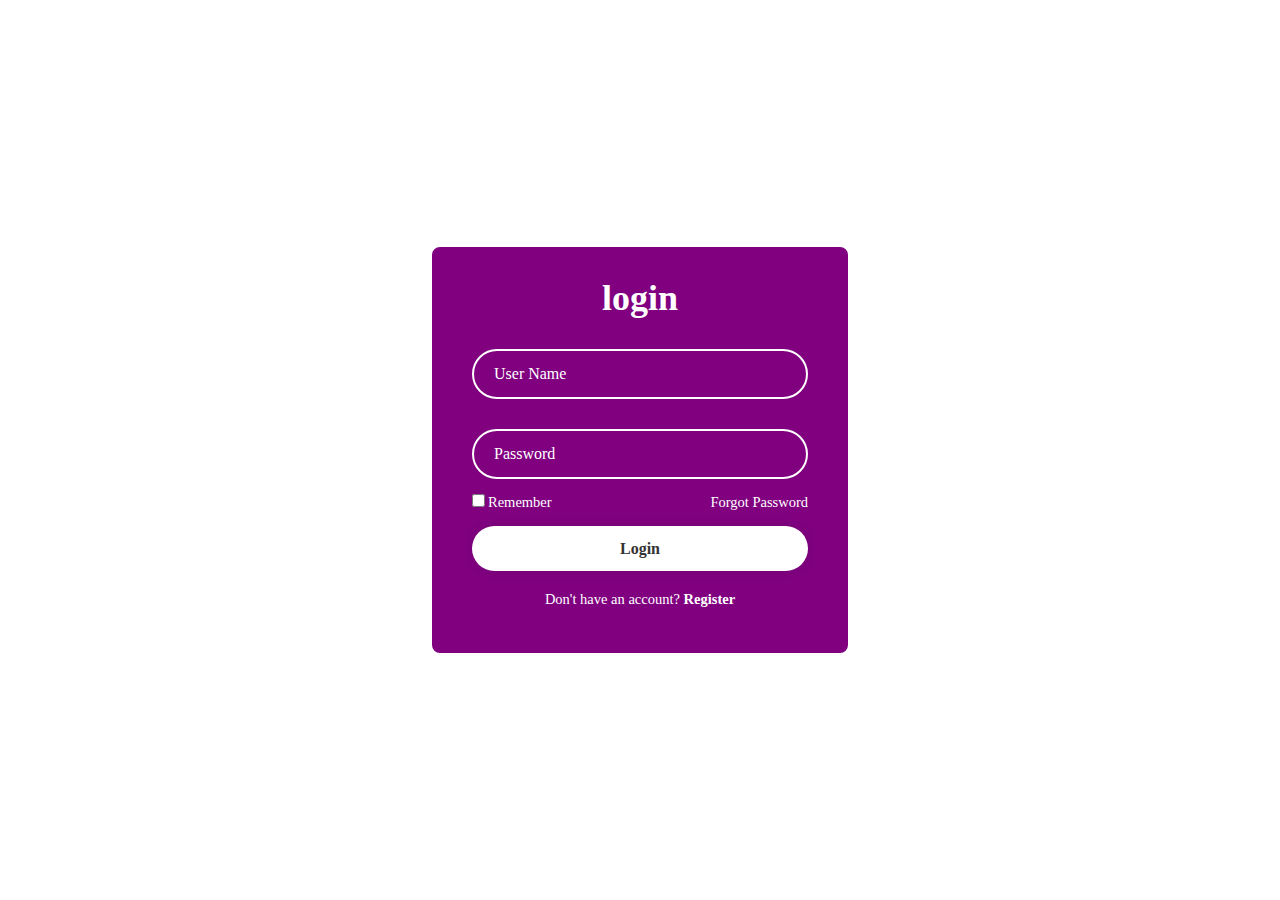
<file: index.html>
<!DOCTYPE html>
<html lang="en">
<head>
    <meta charset="UTF-8">
    <meta name="viewport" content="width=device-width, initial-scale=1.0">
    <title>Login</title>
    <link rel="stylesheet" href="style/style.css">
</head>
<body>
    <div class="wrapper">
        <h1>login</h1>
        <form onsubmit="login()">
            <div class="input-box">
                <input type="text" id="username" placeholder="User Name" required>
            </div>
            <div class="input-box">
                <input type="password" id="password" placeholder="Password" required>
            </div>
            <div class="remember-forgot">
                <label for=""><input type="checkbox">Remember</label>
                <a href="#" id="quenmk">Forgot Password</a>
            </div>
            <button class="btn" id="btn">Login</button>
            <div class="register-link">
                <p>Don't have an account? <a href="SignUp.html">Register</a></p>
            </div>
        </form>
    </div>
    <script src="js/index.js"></script>
</body>
</html>
</file>
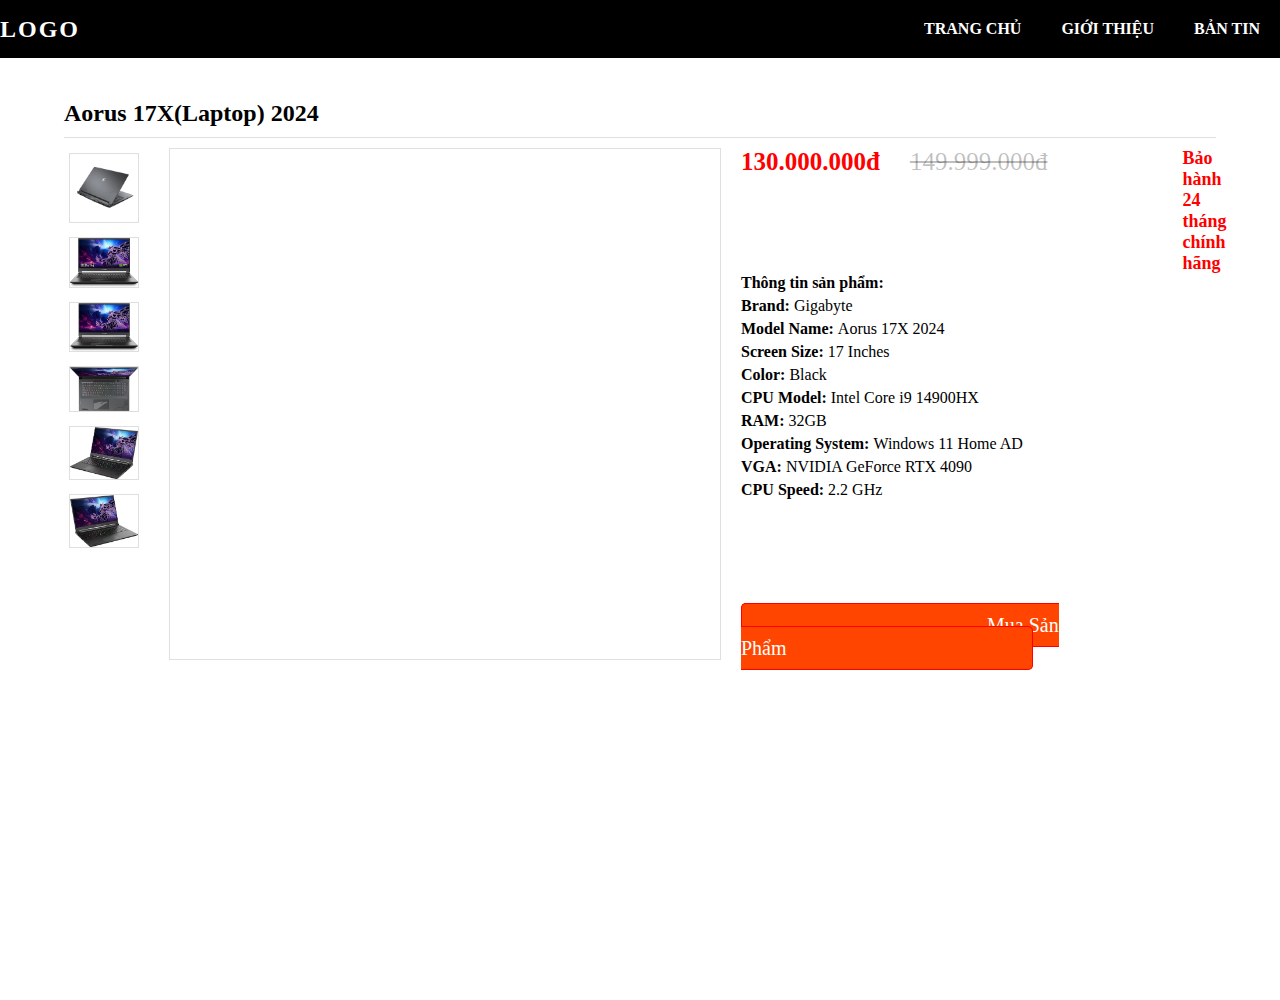
<file: MuaAorus1.html>
<!DOCTYPE html>
<html lang="en">
<head>
    <meta charset="UTF-8">
    <meta name="viewport" content="width=device-width, initial-scale=1.0">
    <link rel="stylesheet" href="style/MuaHang.css">
    <title>Laptop Gaming Cao Cấp</title>
</head>
<body>
    <header>
        <div class="inner-header container">
            <a href="#" id="logo">Logo</a>
            <nav>
                <ul id="main-menu">
                    <li><a href="">Trang chủ</a></li>
                    <li><a href="">Giới thiệu</a></li>
                    <li><a href="">Bản Tin</a></li>
                </ul>
            </nav>
        </div>
    </header>
    <div style="margin-left: 5%; margin-right: 5%;">
        <div class="menuDau"><h2>Aorus 17X(Laptop) 2024</h2></div>
        <div style="display: flex;">
            <div > 
                <img class="preview" src="images/Aorus1.jpg" onmouseover="upDate(this)" onmouseout="unDo()">
                <br>
                <img class="preview" src="images/Aorus1x1.jpg" onmouseover="upDate(this)" onmouseout="unDo()">
                <br>
                <img class="preview" src="images/Aorus1x2.jpg" onmouseover="upDate(this)" onmouseout="unDo()">
                <br>
                <img class="preview" src="images/Aorus1x3.jpg" onmouseover="upDate(this)" onmouseout="unDo()">
                <br>
                <img class="preview" src="images/Aorus1x4.jpg" onmouseover="upDate(this)" onmouseout="unDo()">
                <br>
                <img class="preview" src="images/Aorus1x5.jpg" onmouseover="upDate(this)" onmouseout="unDo()">
            </div>
            <div id="image"></div>
            <div style="margin-left: 20px;">
                <div style="display: flex;">
                    <div style="font-size: 25px; margin-right: 135px;"><strong style="margin-right: 30px; color: red;">130.000.000đ</strong><strike style="color: #00000040;">149.999.000đ</strike></div>
                    <div style="font-size: 18px; color: red;"><strong>Bảo hành 24 tháng chính hãng</strong></div>
                </div>
                <div>
                    <div class="tts1"><strong>Thông tin sản phẩm: </strong></div>
                    <div class="tts1"><strong>Brand: </strong>Gigabyte</div>
                    <div class="tts1"><strong>Model Name: </strong>Aorus 17X 2024</div>
                    <div class="tts1"><strong>Screen Size: </strong>17 Inches</div>
                    <div class="tts1"><strong>Color: </strong>Black</div>
                    <div class="tts1"><strong>CPU Model: </strong>Intel Core i9 14900HX</div>
                    <div class="tts1"><strong>RAM: </strong>32GB</div>
                    <div class="tts1"><strong>Operating System: </strong>Windows 11 Home AD</div>
                    <div class="tts1"><strong>VGA: </strong>NVIDIA GeForce RTX 4090</div>
                    <div class="tts1"><strong>CPU Speed: </strong>2.2 GHz</div>
                    <div style="margin-top: 115px;"><a href="MuaSanPham.html" class="ThemGioHang" >Mua Sản Phẩm</a></div>
                </div>
            </div>
        </div>
       
    </div>

    <script>
        function upDate(previewPic){
            var src=previewPic.src;
            var alt=previewPic.alt
            document.getElementById('image').style.backgroundImage="url("+src+")";
            document.getElementById('image').innerHTML=alt;
        }
        function unDo(){
            document.getElementById('image').style.backgroundImage="url("+src+")";
            document.getElementById('image').innerHTML="";

        }
    </script>
<script src="jquery/jquery-3.7.1.min.js"></script>
<script>
    $(document).ready(function(){
        $(window).scroll(function(){
            if ($(this).scrollTop()){
                $('header').addClass('sticky');
            }else{
                $('header').removeClass('sticky');  
            };
        });
    });
</script>
</body>
</html>
</file>
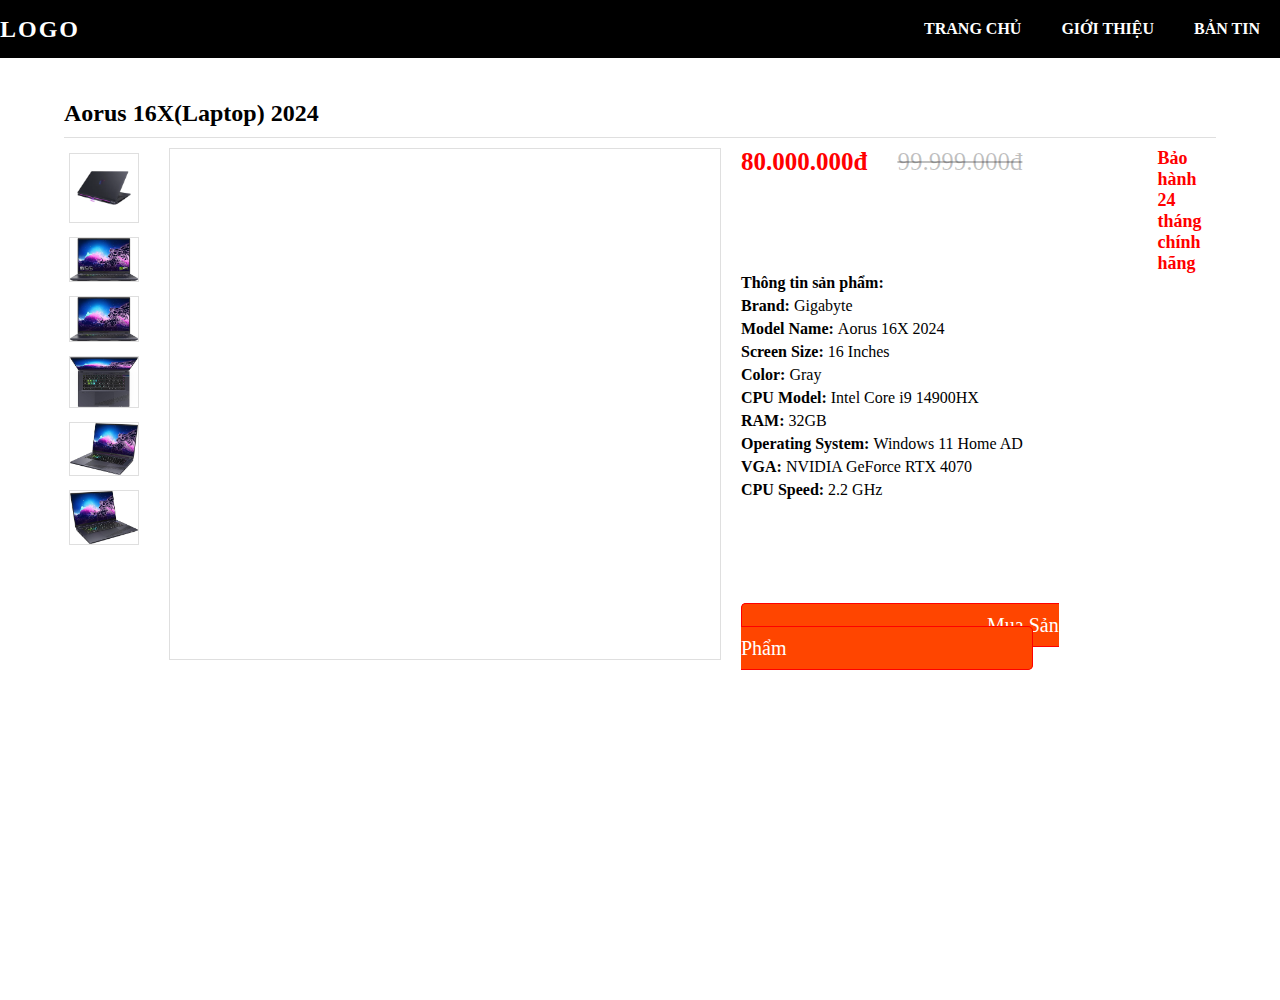
<file: MuaAorus2.html>
<!DOCTYPE html>
<html lang="en">
<head>
    <meta charset="UTF-8">
    <meta name="viewport" content="width=device-width, initial-scale=1.0">
    <link rel="stylesheet" href="style/MuaHang.css">
    <title>Laptop Gaming Cao Cấp</title>
</head>
<body>
    <header>
        <div class="inner-header container">
            <a href="#" id="logo">Logo</a>
            <nav>
                <ul id="main-menu">
                    <li><a href="">Trang chủ</a></li>
                    <li><a href="">Giới thiệu</a></li>
                    <li><a href="">Bản Tin</a></li>
                </ul>
            </nav>
        </div>
    </header>
    <div style="margin-left: 5%; margin-right: 5%;">
        <div class="menuDau"><h2>Aorus 16X(Laptop) 2024</h2></div>
        <div style="display: flex;">
            <div > 
                <img class="preview" src="images/Aorus2.jpg" onmouseover="upDate(this)" onmouseout="unDo()">
                <br>
                <img class="preview" src="images/Aorus2x1.jpg" onmouseover="upDate(this)" onmouseout="unDo()">
                <br>
                <img class="preview" src="images/Aorus2x2.jpg" onmouseover="upDate(this)" onmouseout="unDo()">
                <br>
                <img class="preview" src="images/Aorus2x3.jpg" onmouseover="upDate(this)" onmouseout="unDo()">
                <br>
                <img class="preview" src="images/Aorus2x4.jpg" onmouseover="upDate(this)" onmouseout="unDo()">
                <br>
                <img class="preview" src="images/Aorus2x5.jpg" onmouseover="upDate(this)" onmouseout="unDo()">
            </div>
            <div id="image"></div>
            <div style="margin-left: 20px;">
                <div style="display: flex;">
                    <div style="font-size: 25px; margin-right: 135px;"><strong style="margin-right: 30px; color: red;">80.000.000đ</strong><strike style="color: #00000040;">99.999.000đ</strike></div>
                    <div style="font-size: 18px; color: red;"><strong>Bảo hành 24 tháng chính hãng</strong></div>
                </div>
                <div>
                    <div class="tts1"><strong>Thông tin sản phẩm: </strong></div>
                    <div class="tts1"><strong>Brand: </strong>Gigabyte</div>
                    <div class="tts1"><strong>Model Name: </strong>Aorus 16X 2024</div>
                    <div class="tts1"><strong>Screen Size: </strong>16 Inches</div>
                    <div class="tts1"><strong>Color: </strong>Gray</div>
                    <div class="tts1"><strong>CPU Model: </strong>Intel Core i9 14900HX</div>
                    <div class="tts1"><strong>RAM: </strong>32GB</div>
                    <div class="tts1"><strong>Operating System: </strong>Windows 11 Home AD</div>
                    <div class="tts1"><strong>VGA: </strong>NVIDIA GeForce RTX 4070</div>
                    <div class="tts1"><strong>CPU Speed: </strong>2.2 GHz</div>
                    <div style="margin-top: 115px;"><a href="MuaSanPham.html" class="ThemGioHang" >Mua Sản Phẩm</a></div>
                </div>
            </div>
        </div>
       
    </div>

    <script>
        function upDate(previewPic){
            var src=previewPic.src;
            var alt=previewPic.alt
            document.getElementById('image').style.backgroundImage="url("+src+")";
            document.getElementById('image').innerHTML=alt;
        }
        function unDo(){
            document.getElementById('image').style.backgroundImage="url("+src+")";
            document.getElementById('image').innerHTML="";

        }
    </script>
<script src="jquery/jquery-3.7.1.min.js"></script>
<script>
    $(document).ready(function(){
        $(window).scroll(function(){
            if ($(this).scrollTop()){
                $('header').addClass('sticky');
            }else{
                $('header').removeClass('sticky');  
            };
        });
    });
</script>
</body>
</html>
</file>
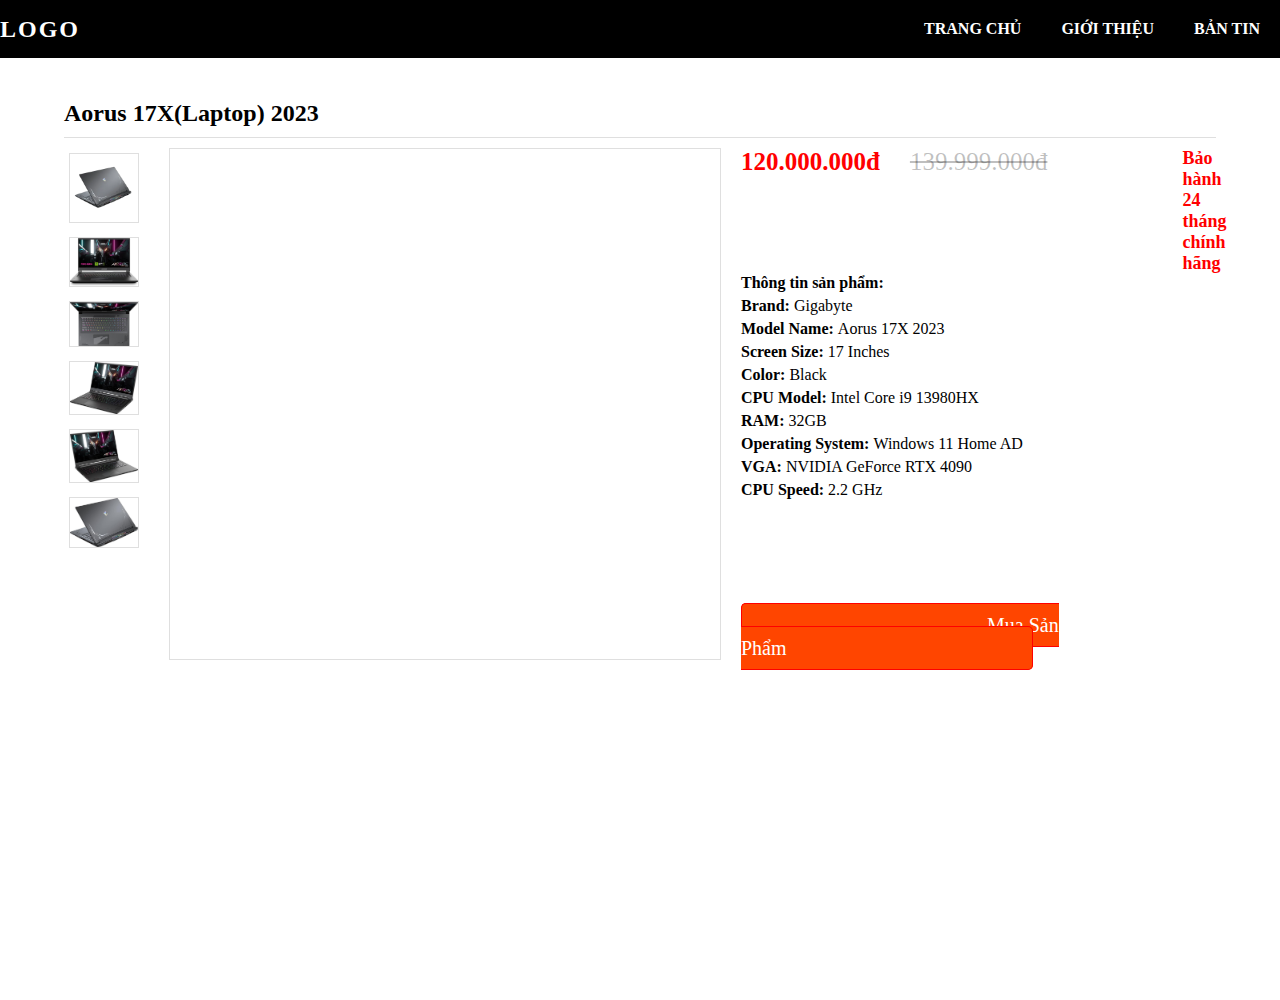
<file: MuaAorus3.html>
<!DOCTYPE html>
<html lang="en">
<head>
    <meta charset="UTF-8">
    <meta name="viewport" content="width=device-width, initial-scale=1.0">
    <link rel="stylesheet" href="style/MuaHang.css">
    <title>Laptop Gaming Cao Cấp</title>
</head>
<body>
    <header>
        <div class="inner-header container">
            <a href="#" id="logo">Logo</a>
            <nav>
                <ul id="main-menu">
                    <li><a href="">Trang chủ</a></li>
                    <li><a href="">Giới thiệu</a></li>
                    <li><a href="">Bản Tin</a></li>
                </ul>
            </nav>
        </div>
    </header>
    <div style="margin-left: 5%; margin-right: 5%;">
        <div class="menuDau"><h2>Aorus 17X(Laptop) 2023</h2></div>
        <div style="display: flex;">
            <div > 
                <img class="preview" src="images/Aorus3.jpg" onmouseover="upDate(this)" onmouseout="unDo()">
                <br>
                <img class="preview" src="images/Aorus3x1.jpg" onmouseover="upDate(this)" onmouseout="unDo()">
                <br>
                <img class="preview" src="images/Aorus3x2.jpg" onmouseover="upDate(this)" onmouseout="unDo()">
                <br>
                <img class="preview" src="images/Aorus3x3.jpg" onmouseover="upDate(this)" onmouseout="unDo()">
                <br>
                <img class="preview" src="images/Aorus3x4.jpg" onmouseover="upDate(this)" onmouseout="unDo()">
                <br>
                <img class="preview" src="images/Aorus3x5.jpg" onmouseover="upDate(this)" onmouseout="unDo()">
            </div>
            <div id="image"></div>
            <div style="margin-left: 20px;">
                <div style="display: flex;">
                    <div style="font-size: 25px; margin-right: 135px;"><strong style="margin-right: 30px; color: red;">120.000.000đ</strong><strike style="color: #00000040;">139.999.000đ</strike></div>
                    <div style="font-size: 18px; color: red;"><strong>Bảo hành 24 tháng chính hãng</strong></div>
                </div>
                <div>
                    <div class="tts1"><strong>Thông tin sản phẩm: </strong></div>
                    <div class="tts1"><strong>Brand: </strong>Gigabyte</div>
                    <div class="tts1"><strong>Model Name: </strong>Aorus 17X 2023</div>
                    <div class="tts1"><strong>Screen Size: </strong>17 Inches</div>
                    <div class="tts1"><strong>Color: </strong>Black</div>
                    <div class="tts1"><strong>CPU Model: </strong>Intel Core i9 13980HX</div>
                    <div class="tts1"><strong>RAM: </strong>32GB</div>
                    <div class="tts1"><strong>Operating System: </strong>Windows 11 Home AD</div>
                    <div class="tts1"><strong>VGA: </strong>NVIDIA GeForce RTX 4090</div>
                    <div class="tts1"><strong>CPU Speed: </strong>2.2 GHz</div>
                    <div style="margin-top: 115px;"><a href="MuaSanPham.html" class="ThemGioHang" >Mua Sản Phẩm</a></div>
                </div>
            </div>
        </div>
       
    </div>

    <script>
        function upDate(previewPic){
            var src=previewPic.src;
            var alt=previewPic.alt
            document.getElementById('image').style.backgroundImage="url("+src+")";
            document.getElementById('image').innerHTML=alt;
        }
        function unDo(){
            document.getElementById('image').style.backgroundImage="url("+src+")";
            document.getElementById('image').innerHTML="";

        }
    </script>
<script src="jquery/jquery-3.7.1.min.js"></script>
<script>
    $(document).ready(function(){
        $(window).scroll(function(){
            if ($(this).scrollTop()){
                $('header').addClass('sticky');
            }else{
                $('header').removeClass('sticky');  
            };
        });
    });
</script>
</body>
</html>
</file>
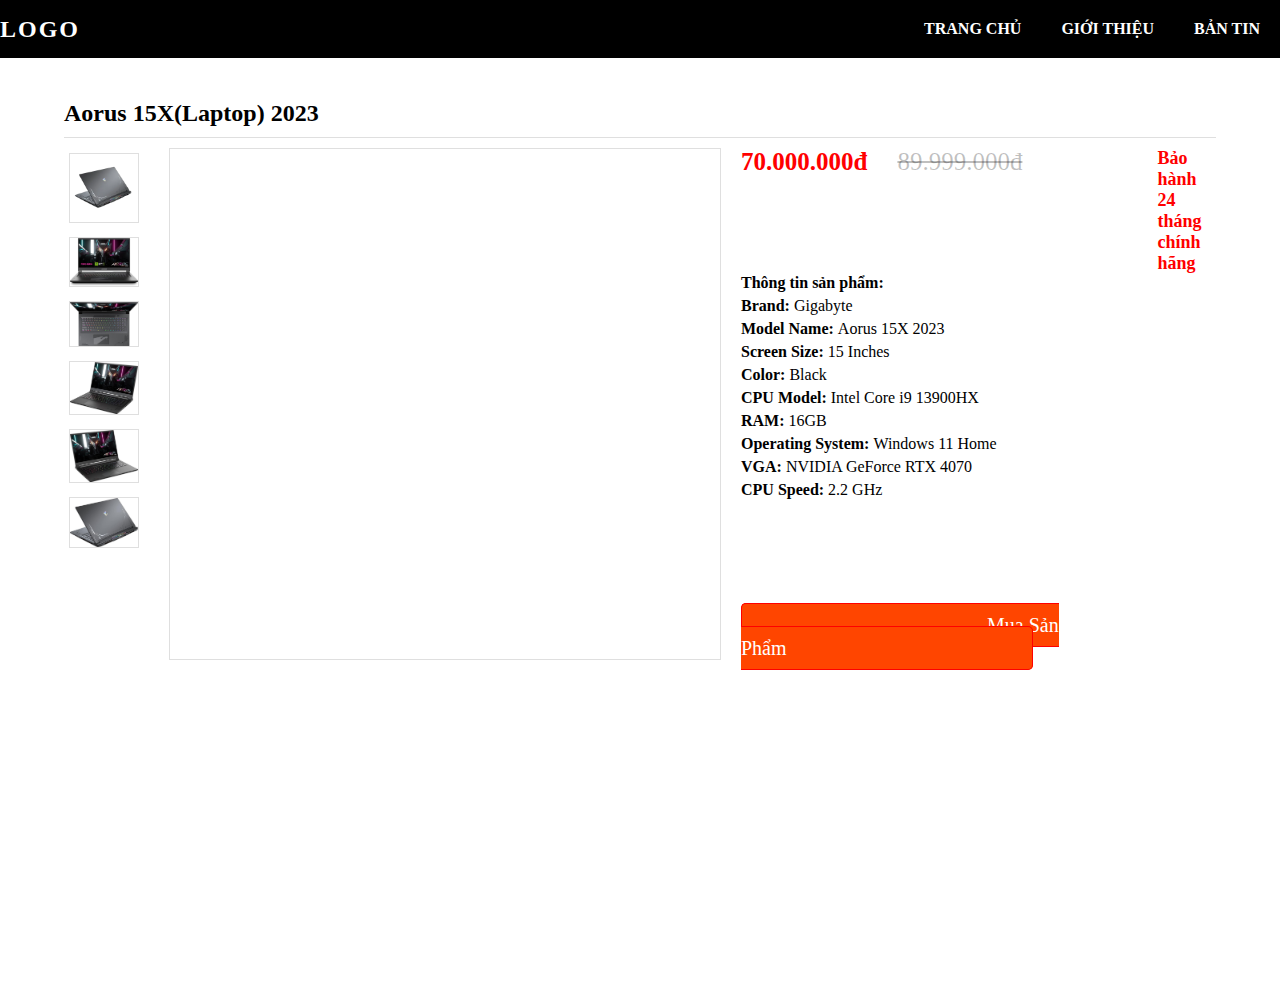
<file: MuaAorus4.html>
<!DOCTYPE html>
<html lang="en">
<head>
    <meta charset="UTF-8">
    <meta name="viewport" content="width=device-width, initial-scale=1.0">
    <link rel="stylesheet" href="style/MuaHang.css">
    <title>Laptop Gaming Cao Cấp</title>
</head>
<body>
    <header>
        <div class="inner-header container">
            <a href="#" id="logo">Logo</a>
            <nav>
                <ul id="main-menu">
                    <li><a href="">Trang chủ</a></li>
                    <li><a href="">Giới thiệu</a></li>
                    <li><a href="">Bản Tin</a></li>
                </ul>
            </nav>
        </div>
    </header>
    <div style="margin-left: 5%; margin-right: 5%;">
        <div class="menuDau"><h2>Aorus 15X(Laptop) 2023</h2></div>
        <div style="display: flex;">
            <div > 
                <img class="preview" src="images/Aorus3.jpg" onmouseover="upDate(this)" onmouseout="unDo()">
                <br>
                <img class="preview" src="images/Aorus3x1.jpg" onmouseover="upDate(this)" onmouseout="unDo()">
                <br>
                <img class="preview" src="images/Aorus3x2.jpg" onmouseover="upDate(this)" onmouseout="unDo()">
                <br>
                <img class="preview" src="images/Aorus3x3.jpg" onmouseover="upDate(this)" onmouseout="unDo()">
                <br>
                <img class="preview" src="images/Aorus3x4.jpg" onmouseover="upDate(this)" onmouseout="unDo()">
                <br>
                <img class="preview" src="images/Aorus3x5.jpg" onmouseover="upDate(this)" onmouseout="unDo()">
            </div>
            <div id="image"></div>
            <div style="margin-left: 20px;">
                <div style="display: flex;">
                    <div style="font-size: 25px; margin-right: 135px;"><strong style="margin-right: 30px; color: red;">70.000.000đ</strong><strike style="color: #00000040;">89.999.000đ</strike></div>
                    <div style="font-size: 18px; color: red;"><strong>Bảo hành 24 tháng chính hãng</strong></div>
                </div>
                <div>
                    <div class="tts1"><strong>Thông tin sản phẩm: </strong></div>
                    <div class="tts1"><strong>Brand: </strong>Gigabyte</div>
                    <div class="tts1"><strong>Model Name: </strong>Aorus 15X 2023</div>
                    <div class="tts1"><strong>Screen Size: </strong>15 Inches</div>
                    <div class="tts1"><strong>Color: </strong>Black</div>
                    <div class="tts1"><strong>CPU Model: </strong>Intel Core i9 13900HX</div>
                    <div class="tts1"><strong>RAM: </strong>16GB</div>
                    <div class="tts1"><strong>Operating System: </strong>Windows 11 Home</div>
                    <div class="tts1"><strong>VGA: </strong>NVIDIA GeForce RTX 4070</div>
                    <div class="tts1"><strong>CPU Speed: </strong>2.2 GHz</div>
                    <div style="margin-top: 115px;"><a href="MuaSanPham.html" class="ThemGioHang" >Mua Sản Phẩm</a></div>
                </div>
            </div>
        </div>
       
    </div>

    <script>
        function upDate(previewPic){
            var src=previewPic.src;
            var alt=previewPic.alt
            document.getElementById('image').style.backgroundImage="url("+src+")";
            document.getElementById('image').innerHTML=alt;
        }
        function unDo(){
            document.getElementById('image').style.backgroundImage="url("+src+")";
            document.getElementById('image').innerHTML="";

        }
    </script>
<script src="jquery/jquery-3.7.1.min.js"></script>
<script>
    $(document).ready(function(){
        $(window).scroll(function(){
            if ($(this).scrollTop()){
                $('header').addClass('sticky');
            }else{
                $('header').removeClass('sticky');  
            };
        });
    });
</script>
</body>
</html>
</file>
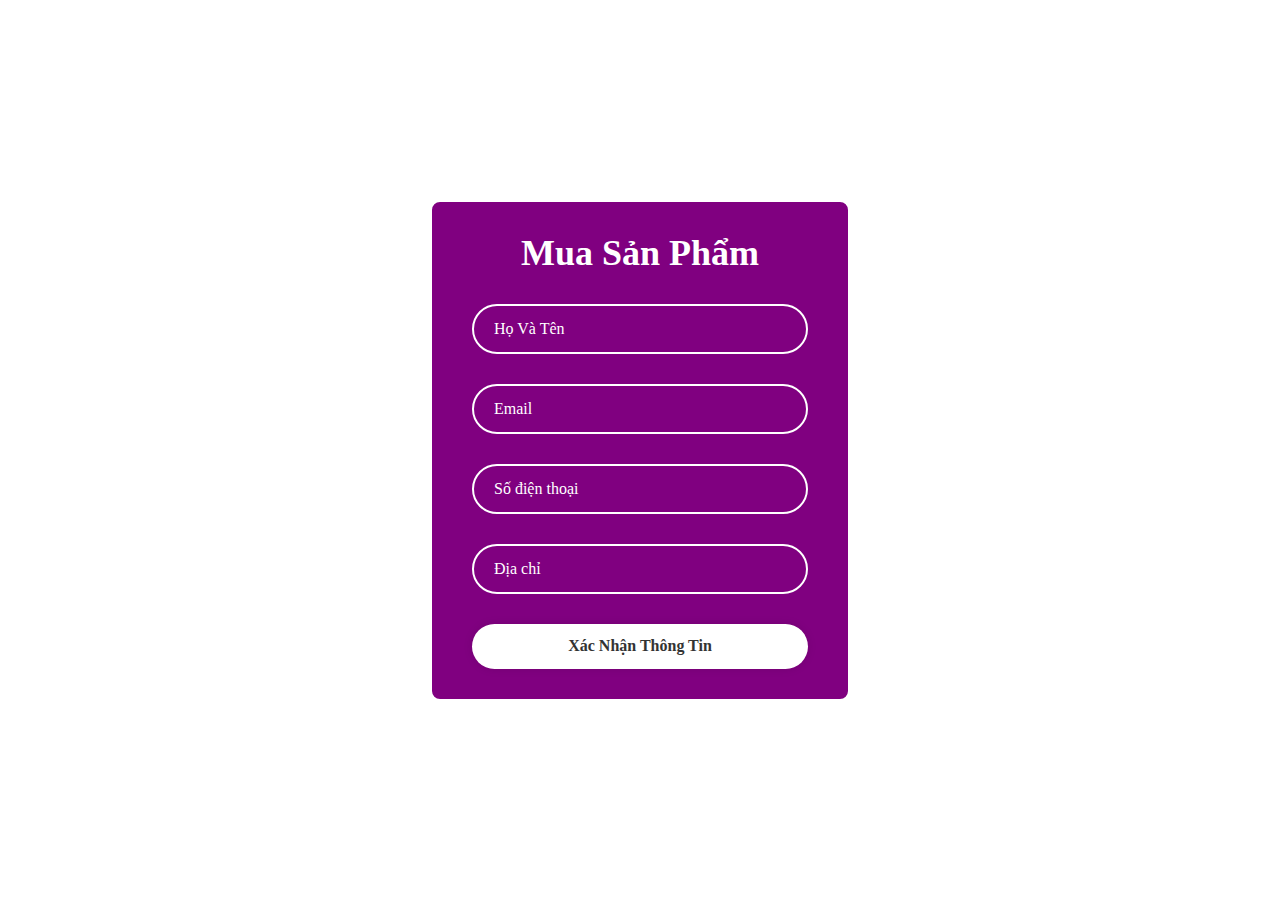
<file: MuaSanPham.html>
<!DOCTYPE html>
<html lang="en">
<head>
    <meta charset="UTF-8">
    <meta name="viewport" content="width=device-width, initial-scale=1.0">
    <title>Register</title>
    <link rel="stylesheet" href="/style/style.css">
</head>
<body>
    <div class="wrapper">
        <h1>Mua Sản Phẩm</h1>
        <form onsubmit="MuaSanPham()">
            <div class="input-box">
                <input type="text" id="HoVaTen" placeholder="Họ Và Tên" required>
            </div>
            <div class="input-box">
                <input type="email" id="email" placeholder="Email" required>
            </div>
            <div class="input-box">
                <input type="number" id="number" placeholder="Số điện thoại" required>
            </div>
            <div class="input-box">
                <input type="text" id="DiaChi" placeholder="Địa chỉ" required>
            </div>
            <button class="btn" id="btnSignup">Xác Nhận Thông Tin</button>

        </form>
    </div>
    <script src="js/index.js"></script>
</body>
</html>
</file>
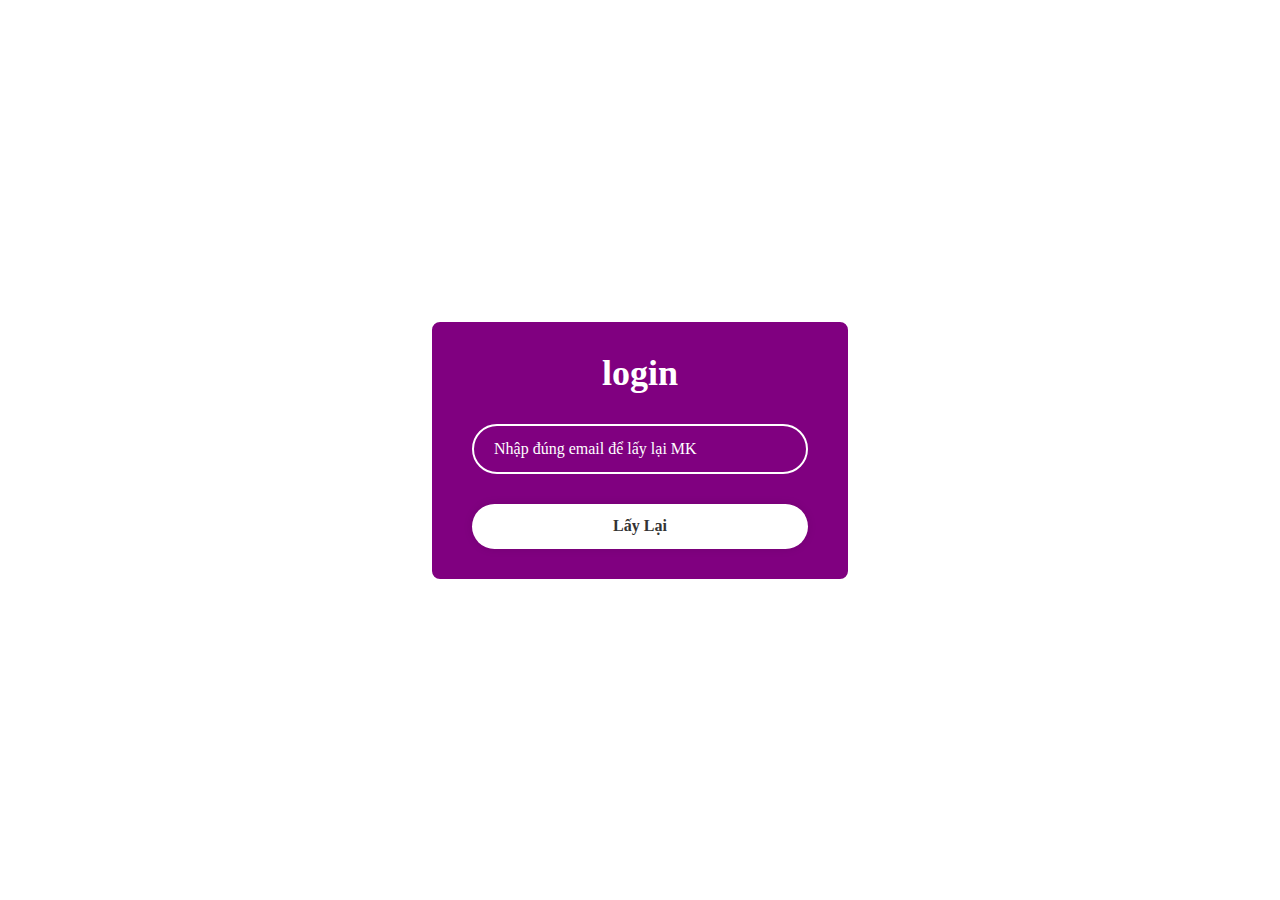
<file: QuenMK.html>
<!DOCTYPE html>
<html lang="en">
<head>
    <meta charset="UTF-8">
    <meta name="viewport" content="width=device-width, initial-scale=1.0">
    <title>Login</title>
    <link rel="stylesheet" href="style/style.css">
</head>
<body>
    <div class="wrapper">
        <h1>login</h1>
        <form onsubmit="LayMK()">
            <div class="input-box">
                <input type="email" id="email" placeholder="Nhập đúng email để lấy lại MK" required>
            </div>
            <button class="btn" id="btn">Lấy Lại</button>

        </form>
    </div>
    <script src="js/index.js"></script>
</body>
</html>
</file>
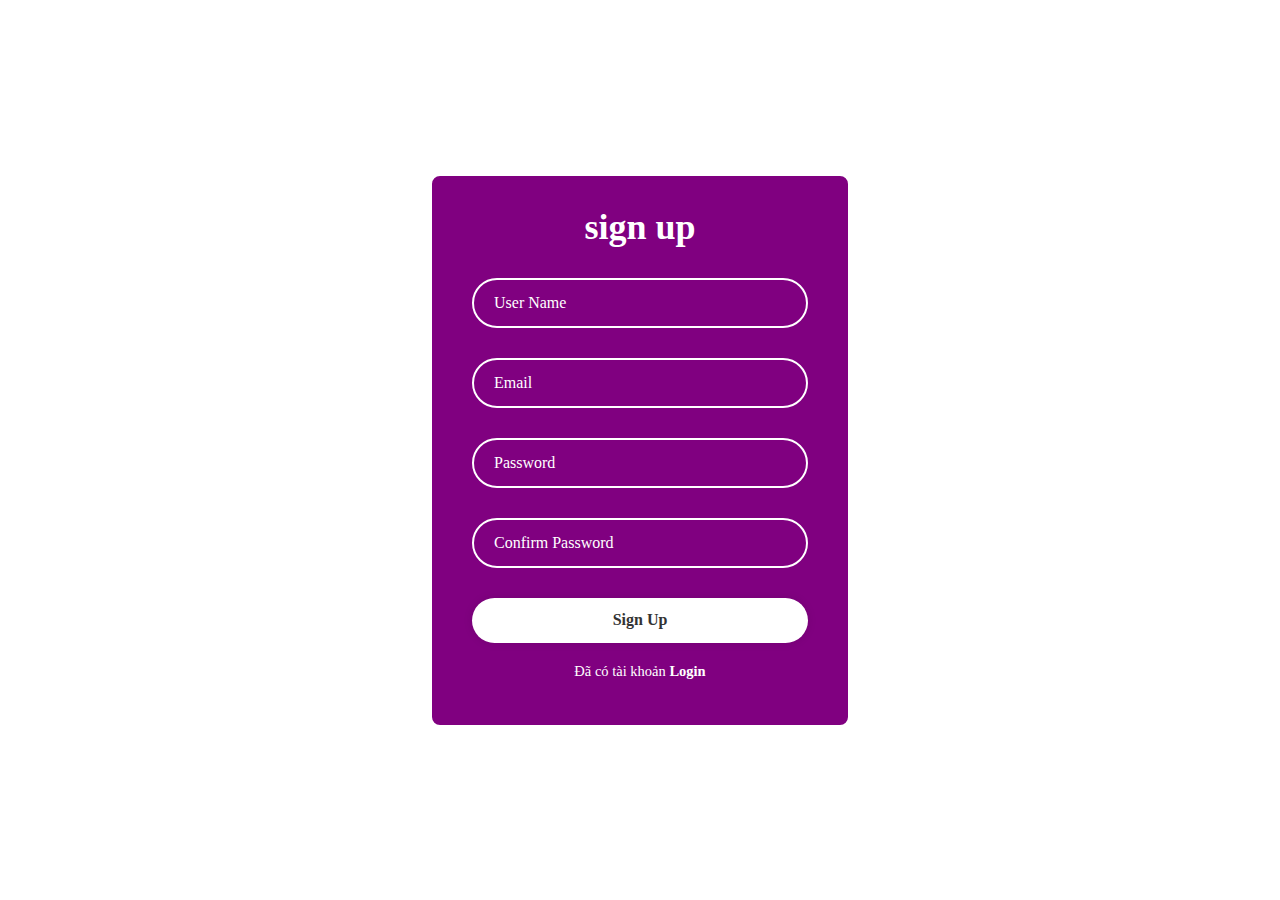
<file: SignUp.html>
<!DOCTYPE html>
<html lang="en">
<head>
    <meta charset="UTF-8">
    <meta name="viewport" content="width=device-width, initial-scale=1.0">
    <title>Register</title>
    <link rel="stylesheet" href="/style/style.css">
</head>
<body>
    <div class="wrapper">
        <h1>sign up</h1>
        <form onsubmit="signup()">
            <div class="input-box">
                <input type="text" id="username" placeholder="User Name" required>
            </div>
            <div class="input-box">
                <input type="email" id="email" placeholder="Email" required>
            </div>
            <div class="input-box">
                <input type="password" id="password" placeholder="Password" required>
            </div>
            <div class="input-box">
                <input type="password" id="passwordMK" placeholder="Confirm Password" required>
            </div>
            <button class="btn" id="btnSignup">Sign Up</button>
            <div class="register-link">
                <p>Đã có tài khoản <a href="index.html">Login</a></p>
            </div>
        </form>
    </div>
    <script src="js/index.js"></script>
</body>
</html>
</file>
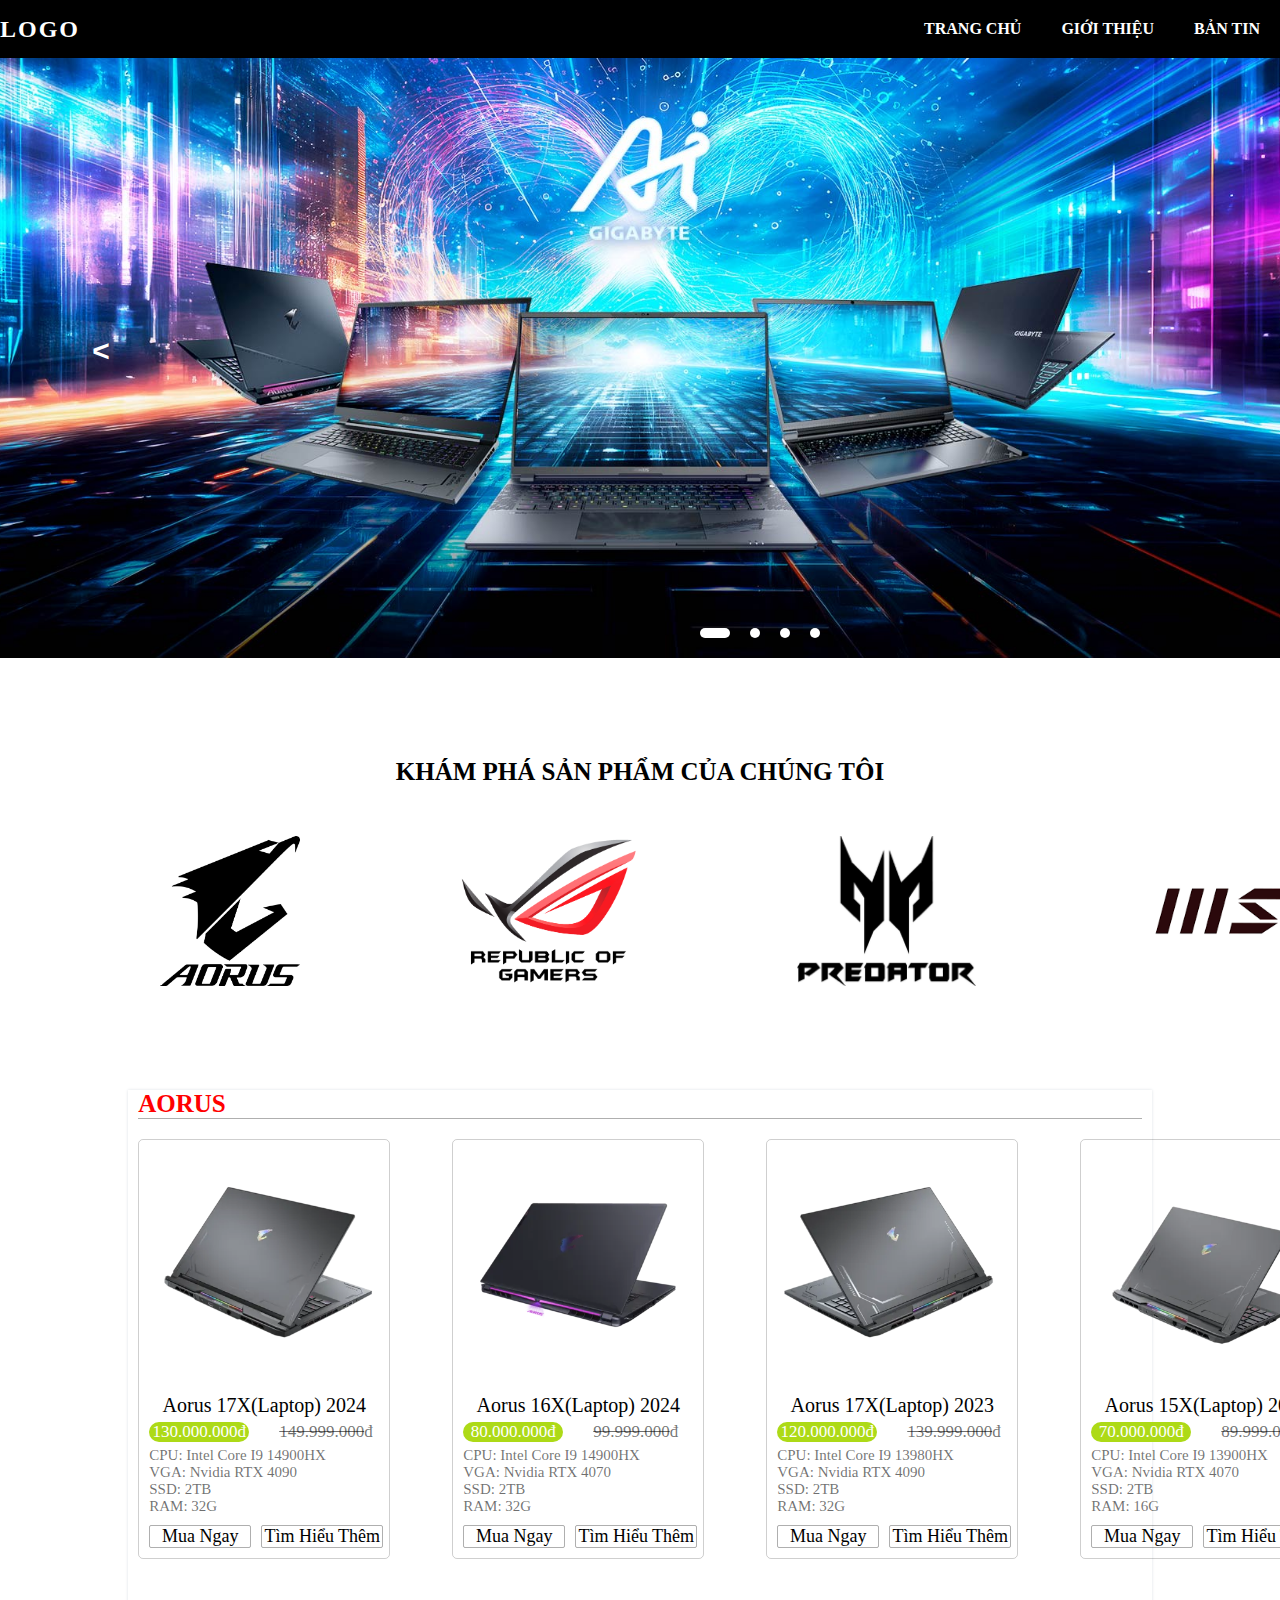
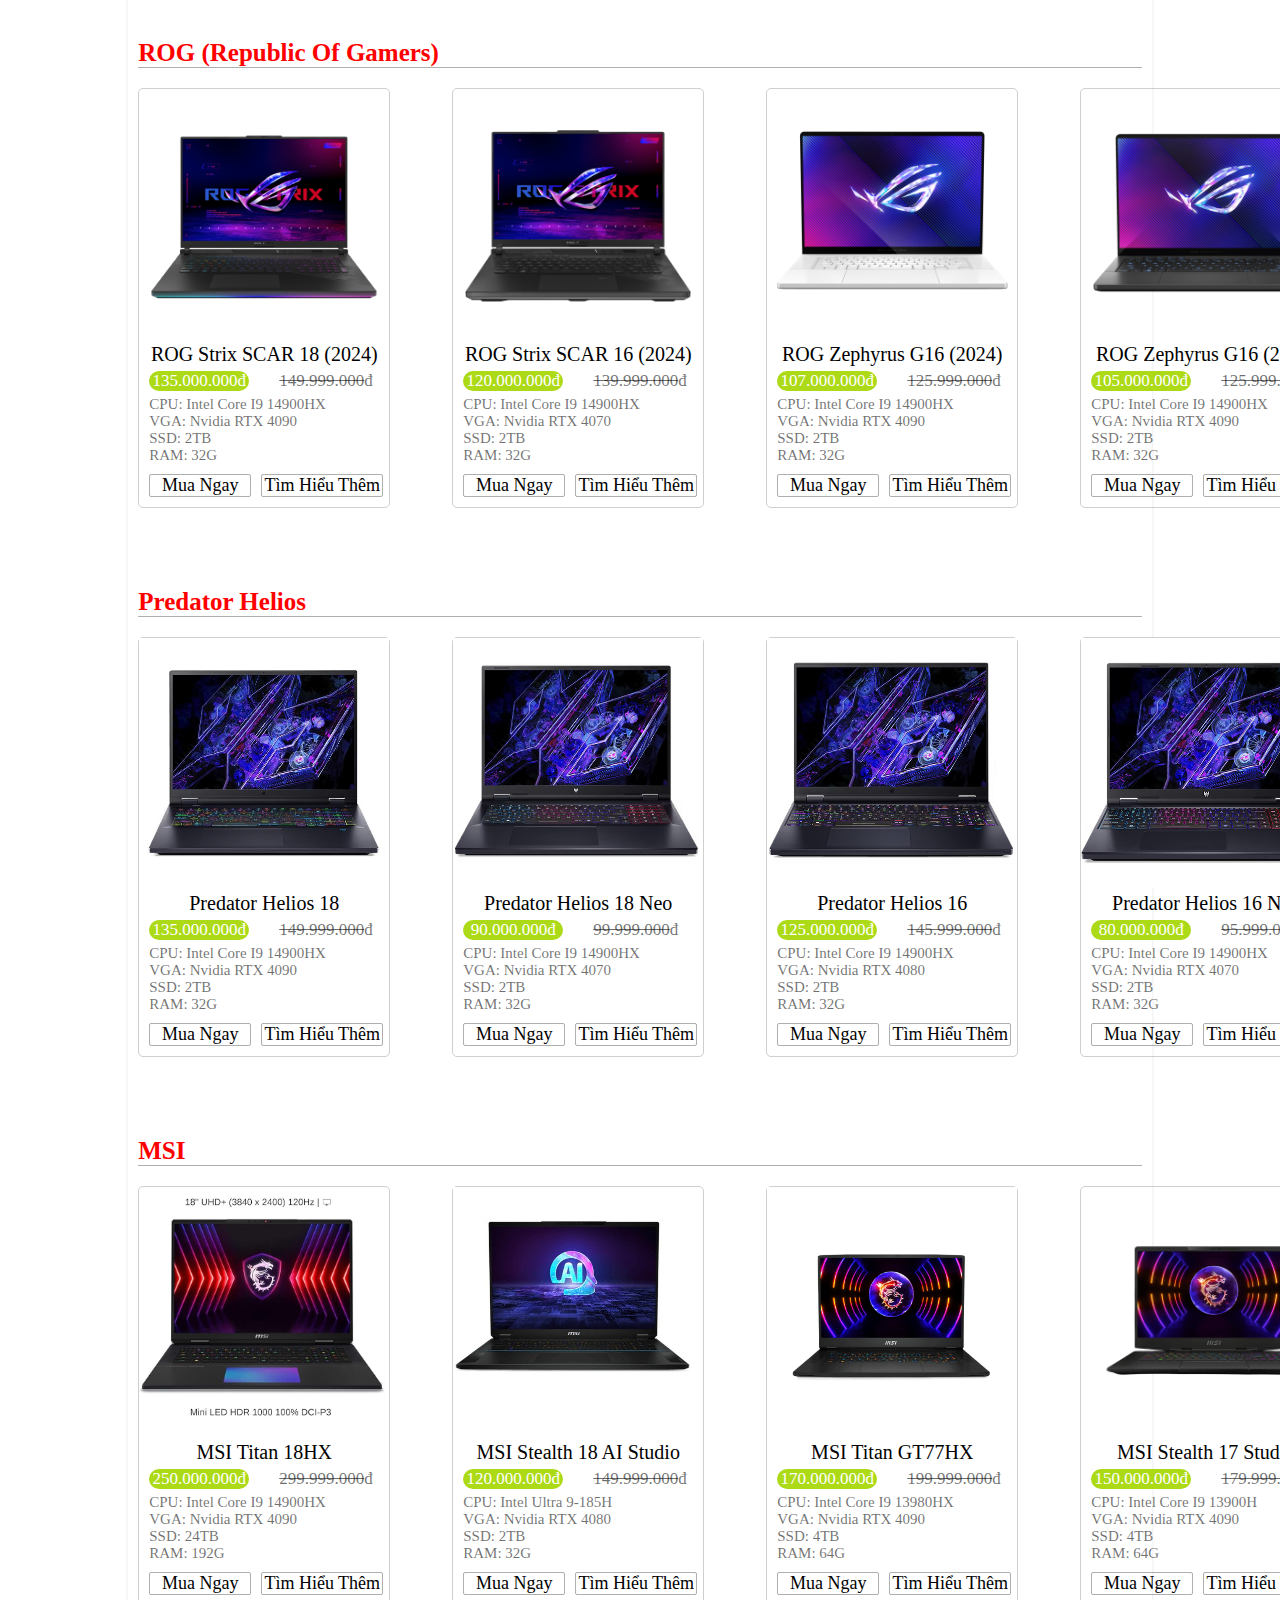
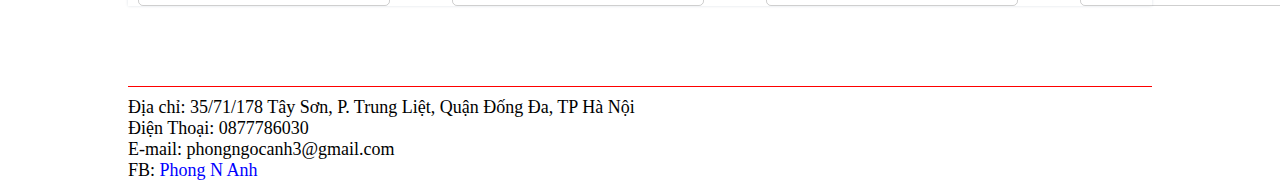
<file: TrangChu.html>
<!DOCTYPE html>
<html lang="en">
<head>
<meta charset="UTF-8">
<meta name="viewport" content="width=device-width, initial-scale=1.0">
<title>Laptop Gaming Cao Cấp</title>
<link rel="stylesheet" href="style/TrangChu.css">

</head>
<body>
  <header>
    <div class="inner-header container">
        <a href="#" id="logo">Logo</a>
        <nav>
            <ul id="main-menu">
                <li><a href="">Trang chủ</a></li>
                <li><a href="">Giới thiệu</a></li>
                <li><a href="">Bản Tin</a></li>
            </ul>
        </nav>
    </div>
</header>
  <div class="slider">
    <div class="list">
      <div class="item">
        <img src="images/WallAorus.jpg" alt="" id="thongtin1">
      </div>
      <div class="item">
        <img src="images/WallROG.jpg" alt="" id="thongtin2">
      </div>
      <div class="item">
        <img src="images/WallHelios.jpg" alt="" id="thongtin3">
      </div>
      <div class="item">
        <img src="images/WallMSI.jpg" alt="" id="thongtin4">
      </div>
    </div>
    <div  class="buttons">
      <button id="prev"><</button>
      <button id="next">></button>
    </div>

    <ul class="dots">
      <li class="active"> </li>
      <li></li>
      <li></li>
      <li></li>
    </ul>
  </div>

  <div>
    <div style="font-size: 25px; text-align: center; margin-top: 100px; margin-bottom: 50px;"><strong>KHÁM PHÁ SẢN PHẨM CỦA CHÚNG TÔI</strong></div>
    <div style="display: flex;">
      <div>
        <a href="" class="logoMid">
          <img src="images/logoAorus.png" alt="" height="150px">
        </a>
      </div>
      <div>
        <a href="" class="logoMid">
          <img src="images/logoROG.png" alt="" height="150px">
        </a>
      </div>
      <div>
        <a href="" class="logoMid">
          <img src="images/logoHelios.jpg" alt="" height="150px">
        </a>
      </div>
      <div>
        <a href="" class="logoMid">
          <img src="images/logoMSI.png" alt="" height="150px">
        </a>
      </div>
    </div>
  </div>

  <div class="SanPham">

    <div class="SanPhamMenu">
      <div class="SanPhamTen">
        <strong>AORUS</strong>
      </div>
      <div class="TrungBayMenu">

        <div class="TrungBayMain">
          <a href="" id="show1x1">
            <img src="images/Aorus1.jpg" alt="" class="TrungBayMainAimg">
            <div class="TrungBayMainA">Aorus 17X(Laptop) 2024</div>
          </a>
          <div class="TrungBayGiaTien">
            <div class="TrungBayGiaTienMoi">130.000.000đ</div>
            <div class="TrungBayGiaTienCu">
              <strike>149.999.000</strike>đ
            </div>
          </div>
          <div class="GioiThieuSanPham">
            <div>CPU: Intel Core I9 14900HX</div>
            <div>VGA: Nvidia RTX 4090</div>
            <div>SSD: 2TB</div>
            <div>RAM: 32G</div>
          </div>
          <div class="TrungBaySanPhamEnd">
            <a href="MuaAorus1.html" class="TrungBaySanPhamMuaNgay">Mua Ngay</a>
            <a href="https://www.aorus.com/vi-vn/laptops/AORUS-17X--2024/Key-Features" class="TrungBaySanPhamTimHieuThem">Tìm Hiểu Thêm</a>
          </div>
        </div>


        <div class="TrungBayMain">
          <a href="" id="show1x2">
            <img src="images/Aorus2.jpg" alt="" class="TrungBayMainAimg">
            <div class="TrungBayMainA">Aorus 16X(Laptop) 2024</div>
          </a>
          <div class="TrungBayGiaTien">
            <div class="TrungBayGiaTienMoi">80.000.000đ</div>
            <div class="TrungBayGiaTienCu">
              <strike>99.999.000</strike>đ
            </div>
          </div>
          <div class="GioiThieuSanPham">
            <div>CPU: Intel Core I9 14900HX</div>
            <div>VGA: Nvidia RTX 4070</div>
            <div>SSD: 2TB</div>
            <div>RAM: 32G</div>
          </div>
          <div class="TrungBaySanPhamEnd">
            <a href="MuaAorus2.html" class="TrungBaySanPhamMuaNgay">Mua Ngay</a>
            <a href="https://www.aorus.com/vi-vn/laptops/AORUS-16X--2024/Key-Features" class="TrungBaySanPhamTimHieuThem">Tìm Hiểu Thêm</a>
          </div>
        </div>


        <div class="TrungBayMain">
          <a href="" id="show1x3">
            <img src="images/Aorus3.jpg" alt="" class="TrungBayMainAimg">
            <div class="TrungBayMainA">Aorus 17X(Laptop) 2023</div>
          </a>
          <div class="TrungBayGiaTien">
            <div class="TrungBayGiaTienMoi">120.000.000đ</div>
            <div class="TrungBayGiaTienCu">
              <strike>139.999.000</strike>đ
            </div>
          </div>
          <div class="GioiThieuSanPham">
            <div>CPU: Intel Core I9 13980HX</div>
            <div>VGA: Nvidia RTX 4090</div>
            <div>SSD: 2TB</div>
            <div>RAM: 32G</div>
          </div>
          <div class="TrungBaySanPhamEnd">
            <a href="MuaAorus3.html" class="TrungBaySanPhamMuaNgay">Mua Ngay</a>
            <a href="https://www.aorus.com/vi-vn/laptops/AORUS-17X--2023" class="TrungBaySanPhamTimHieuThem">Tìm Hiểu Thêm</a>
          </div>
        </div>


        <div class="TrungBayMain">
          <a href="" id="show1x4">
            <img src="images/Aorus4.jpg" alt="" class="TrungBayMainAimg">
            <div class="TrungBayMainA">Aorus 15X(Laptop) 2023</div>
          </a>
          <div class="TrungBayGiaTien">
            <div class="TrungBayGiaTienMoi">70.000.000đ</div>
            <div class="TrungBayGiaTienCu">
              <strike>89.999.000</strike>đ
            </div>
          </div>
          <div class="GioiThieuSanPham">
            <div>CPU: Intel Core I9 13900HX</div>
            <div>VGA: Nvidia RTX 4070</div>
            <div>SSD: 2TB</div>
            <div>RAM: 16G</div>
          </div>
          <div class="TrungBaySanPhamEnd">
            <a href="MuaAorus4.html" class="TrungBaySanPhamMuaNgay">Mua Ngay</a>
            <a href="https://www.aorus.com/vi-vn/laptops/AORUS-15X--2023/Key-Features" class="TrungBaySanPhamTimHieuThem">Tìm Hiểu Thêm</a>
          </div>
        </div>

        
      </div>
    </div>


 








    <div class="SanPhamMenu">
      <div class="SanPhamTen">
        <strong>ROG (Republic Of Gamers)</strong>
      </div>
      <div class="TrungBayMenu">

        <div class="TrungBayMain">
          <a href="" id="show2x1">
            <img src="images/ROG1.jpg" alt="" class="TrungBayMainAimg">
            <div class="TrungBayMainA">ROG Strix SCAR 18 (2024)</div>
          </a>
          <div class="TrungBayGiaTien">
            <div class="TrungBayGiaTienMoi">135.000.000đ</div>
            <div class="TrungBayGiaTienCu">
              <strike>149.999.000</strike>đ
            </div>
          </div>
          <div class="GioiThieuSanPham">
            <div>CPU: Intel Core I9 14900HX</div>
            <div>VGA: Nvidia RTX 4090</div>
            <div>SSD: 2TB</div>
            <div>RAM: 32G</div>
          </div>
          <div class="TrungBaySanPhamEnd">
            <a href="" class="TrungBaySanPhamMuaNgay">Mua Ngay</a>
            <a href="" class="TrungBaySanPhamTimHieuThem">Tìm Hiểu Thêm</a>
          </div>
        </div>


        <div class="TrungBayMain">
          <a href="" id="show2x2">
            <img src="images/ROG2.jpg" alt="" class="TrungBayMainAimg">
            <div class="TrungBayMainA">ROG Strix SCAR 16 (2024)</div>
          </a>
          <div class="TrungBayGiaTien">
            <div class="TrungBayGiaTienMoi">120.000.000đ</div>
            <div class="TrungBayGiaTienCu">
              <strike>139.999.000</strike>đ
            </div>
          </div>
          <div class="GioiThieuSanPham">
            <div>CPU: Intel Core I9 14900HX</div>
            <div>VGA: Nvidia RTX 4070</div>
            <div>SSD: 2TB</div>
            <div>RAM: 32G</div>
          </div>
          <div class="TrungBaySanPhamEnd">
            <a href="" class="TrungBaySanPhamMuaNgay">Mua Ngay</a>
            <a href="" class="TrungBaySanPhamTimHieuThem">Tìm Hiểu Thêm</a>
          </div>
        </div>


        <div class="TrungBayMain">
          <a href="" id="show2x3">
            <img src="images/ROG3.jpg" alt="" class="TrungBayMainAimg">
            <div class="TrungBayMainA">ROG Zephyrus G16 (2024)</div>
          </a>
          <div class="TrungBayGiaTien">
            <div class="TrungBayGiaTienMoi">107.000.000đ</div>
            <div class="TrungBayGiaTienCu">
              <strike>125.999.000</strike>đ
            </div>
          </div>
          <div class="GioiThieuSanPham">
            <div>CPU: Intel Core I9 14900HX</div>
            <div>VGA: Nvidia RTX 4090</div>
            <div>SSD: 2TB</div>
            <div>RAM: 32G</div>
          </div>
          <div class="TrungBaySanPhamEnd">
            <a href="" class="TrungBaySanPhamMuaNgay">Mua Ngay</a>
            <a href="" class="TrungBaySanPhamTimHieuThem">Tìm Hiểu Thêm</a>
          </div>
        </div>


        <div class="TrungBayMain">
          <a href="" id="show2x4">
            <img src="images/ROG4.jpg" alt="" class="TrungBayMainAimg">
            <div class="TrungBayMainA">ROG Zephyrus G16 (2024)</div>
          </a>
          <div class="TrungBayGiaTien">
            <div class="TrungBayGiaTienMoi">105.000.000đ</div>
            <div class="TrungBayGiaTienCu">
              <strike>125.999.000</strike>đ
            </div>
          </div>
          <div class="GioiThieuSanPham">
            <div>CPU: Intel Core I9 14900HX</div>
            <div>VGA: Nvidia RTX 4090</div>
            <div>SSD: 2TB</div>
            <div>RAM: 32G</div>
          </div>
          <div class="TrungBaySanPhamEnd">
            <a href="" class="TrungBaySanPhamMuaNgay">Mua Ngay</a>
            <a href="" class="TrungBaySanPhamTimHieuThem">Tìm Hiểu Thêm</a>
          </div>
        </div>


      </div>
    </div>






    <div class="SanPhamMenu">
      <div class="SanPhamTen">
        <strong>Predator Helios</strong>
      </div>
      <div class="TrungBayMenu">

        <div class="TrungBayMain">
          <a href="" id="show3x1">
            <img src="images/Helios1.jpg" alt="" class="TrungBayMainAimg">
            <div class="TrungBayMainA">Predator Helios 18</div>
          </a>
          <div class="TrungBayGiaTien">
            <div class="TrungBayGiaTienMoi">135.000.000đ</div>
            <div class="TrungBayGiaTienCu">
              <strike>149.999.000</strike>đ
            </div>
          </div>
          <div class="GioiThieuSanPham">
            <div>CPU: Intel Core I9 14900HX</div>
            <div>VGA: Nvidia RTX 4090</div>
            <div>SSD: 2TB</div>
            <div>RAM: 32G</div>
          </div>
          <div class="TrungBaySanPhamEnd">
            <a href="" class="TrungBaySanPhamMuaNgay">Mua Ngay</a>
            <a href="" class="TrungBaySanPhamTimHieuThem">Tìm Hiểu Thêm</a>
          </div>
        </div>


        <div class="TrungBayMain">
          <a href="" id="show3x2">
            <img src="images/Helios2.jpg" alt="" class="TrungBayMainAimg">
            <div class="TrungBayMainA">Predator Helios 18 Neo</div>
          </a>
          <div class="TrungBayGiaTien">
            <div class="TrungBayGiaTienMoi">90.000.000đ</div>
            <div class="TrungBayGiaTienCu">
              <strike>99.999.000</strike>đ
            </div>
          </div>
          <div class="GioiThieuSanPham">
            <div>CPU: Intel Core I9 14900HX</div>
            <div>VGA: Nvidia RTX 4070</div>
            <div>SSD: 2TB</div>
            <div>RAM: 32G</div>
          </div>
          <div class="TrungBaySanPhamEnd">
            <a href="" class="TrungBaySanPhamMuaNgay">Mua Ngay</a>
            <a href="" class="TrungBaySanPhamTimHieuThem">Tìm Hiểu Thêm</a>
          </div>
        </div>


        <div class="TrungBayMain">
          <a href="" id="show3x3">
            <img src="images/Helios3.jpg" alt="" class="TrungBayMainAimg">
            <div class="TrungBayMainA">Predator Helios 16</div>
          </a>
          <div class="TrungBayGiaTien">
            <div class="TrungBayGiaTienMoi">125.000.000đ</div>
            <div class="TrungBayGiaTienCu">
              <strike>145.999.000</strike>đ
            </div>
          </div>
          <div class="GioiThieuSanPham">
            <div>CPU: Intel Core I9 14900HX</div>
            <div>VGA: Nvidia RTX 4080</div>
            <div>SSD: 2TB</div>
            <div>RAM: 32G</div>
          </div>
          <div class="TrungBaySanPhamEnd">
            <a href="" class="TrungBaySanPhamMuaNgay">Mua Ngay</a>
            <a href="" class="TrungBaySanPhamTimHieuThem">Tìm Hiểu Thêm</a>
          </div>
        </div>


        <div class="TrungBayMain">
          <a href="" id="show3x4">
            <img src="images/Helios4.jpg" alt="" class="TrungBayMainAimg">
            <div class="TrungBayMainA">Predator Helios 16 Neo</div>
          </a>
          <div class="TrungBayGiaTien">
            <div class="TrungBayGiaTienMoi">80.000.000đ</div>
            <div class="TrungBayGiaTienCu">
              <strike>95.999.000</strike>đ
            </div>
          </div>
          <div class="GioiThieuSanPham">
            <div>CPU: Intel Core I9 14900HX</div>
            <div>VGA: Nvidia RTX 4070</div>
            <div>SSD: 2TB</div>
            <div>RAM: 32G</div>
          </div>
          <div class="TrungBaySanPhamEnd">
            <a href="" class="TrungBaySanPhamMuaNgay">Mua Ngay</a>
            <a href="" class="TrungBaySanPhamTimHieuThem">Tìm Hiểu Thêm</a>
          </div>
        </div>





        



        

      </div>
    </div>





    <div class="SanPhamMenu">
      <div class="SanPhamTen">
        <strong>MSI</strong>
      </div>
      <div class="TrungBayMenu">

        <div class="TrungBayMain">
          <a href="" id="show4x1">
            <img src="images/MSI1x5.jpg" alt="" class="TrungBayMainAimgMSI1">
            <div class="TrungBayMainA">MSI Titan 18HX</div>
          </a>
          <div class="TrungBayGiaTien">
            <div class="TrungBayGiaTienMoi">250.000.000đ</div>
            <div class="TrungBayGiaTienCu">
              <strike>299.999.000</strike>đ
            </div>
          </div>
          <div class="GioiThieuSanPham">
            <div>CPU: Intel Core I9 14900HX</div>
            <div>VGA: Nvidia RTX 4090</div>
            <div>SSD: 24TB</div>
            <div>RAM: 192G</div>
          </div>
          <div class="TrungBaySanPhamEnd">
            <a href="" class="TrungBaySanPhamMuaNgay">Mua Ngay</a>
            <a href="" class="TrungBaySanPhamTimHieuThem">Tìm Hiểu Thêm</a>
          </div>
        </div>


        <div class="TrungBayMain">
          <a href="" id="show4x2">
            <img src="images/MSI2.jpg" alt="" class="TrungBayMainAimgMSI2">
            <div class="TrungBayMainA">MSI Stealth 18 AI Studio</div>
          </a>
          <div class="TrungBayGiaTien">
            <div class="TrungBayGiaTienMoi">120.000.000đ</div>
            <div class="TrungBayGiaTienCu">
              <strike>149.999.000</strike>đ
            </div>
          </div>
          <div class="GioiThieuSanPham">
            <div>CPU: Intel Ultra 9-185H</div>
            <div>VGA: Nvidia RTX 4080</div>
            <div>SSD: 2TB</div>
            <div>RAM: 32G</div>
          </div>
          <div class="TrungBaySanPhamEnd">
            <a href="" class="TrungBaySanPhamMuaNgay">Mua Ngay</a>
            <a href="" class="TrungBaySanPhamTimHieuThem">Tìm Hiểu Thêm</a>
          </div>
        </div>


        <div class="TrungBayMain">
          <a href="" id="show4x3">
            <img src="images/MSI3.jpg" alt="" class="TrungBayMainAimg">
            <div class="TrungBayMainA">MSI Titan GT77HX</div>
          </a>
          <div class="TrungBayGiaTien">
            <div class="TrungBayGiaTienMoi">170.000.000đ</div>
            <div class="TrungBayGiaTienCu">
              <strike>199.999.000</strike>đ
            </div>
          </div>
          <div class="GioiThieuSanPham">
            <div>CPU: Intel Core I9 13980HX</div>
            <div>VGA: Nvidia RTX 4090</div>
            <div>SSD: 4TB</div>
            <div>RAM: 64G</div>
          </div>
          <div class="TrungBaySanPhamEnd">
            <a href="" class="TrungBaySanPhamMuaNgay">Mua Ngay</a>
            <a href="" class="TrungBaySanPhamTimHieuThem">Tìm Hiểu Thêm</a>
          </div>
        </div>


        <div class="TrungBayMain">
          <a href="" id="show4x4">
            <img src="images/MSI4.jpg" alt="" class="TrungBayMainAimg">
            <div class="TrungBayMainA">MSI Stealth 17 Studio</div>
          </a>
          <div class="TrungBayGiaTien">
            <div class="TrungBayGiaTienMoi">150.000.000đ</div>
            <div class="TrungBayGiaTienCu">
              <strike>179.999.000</strike>đ
            </div>
          </div>
          <div class="GioiThieuSanPham">
            <div>CPU: Intel Core I9 13900H</div>
            <div>VGA: Nvidia RTX 4090</div>
            <div>SSD: 4TB</div>
            <div>RAM: 64G</div>
          </div>
          <div class="TrungBaySanPhamEnd">
            <a href="" class="TrungBaySanPhamMuaNgay">Mua Ngay</a>
            <a href="" class="TrungBaySanPhamTimHieuThem">Tìm Hiểu Thêm</a>
          </div>
        </div>





        

      </div>
    </div>







  </div>


  <div style="margin-left: 10%; margin-right: 10%; border-top: 1px solid red; font-size: 18px; margin-bottom: 10px;">
    <div style="margin-top: 10px;">Địa chỉ: 35/71/178 Tây Sơn, P. Trung Liệt, Quận Đống Đa, TP Hà Nội</div>
    <div>Điện Thoại: 0877786030</div>
    <div>E-mail: phongngocanh3@gmail.com</div>
    <div>FB: <a href="https://www.facebook.com/phongngocanh2310" style="color: blue;">Phong N Anh</a></div>
  </div>







<script src="js/TrangChu.js"></script>


<script src="jquery/jquery-3.7.1.min.js"></script>
    <script>
        $(document).ready(function(){
            $(window).scroll(function(){
                if ($(this).scrollTop()){
                    $('header').addClass('sticky');
                }else{
                    $('header').removeClass('sticky');  
                };
            });
            //Aorus
            //1
            $('#show1x1').hover(function(){
                  $(this).show();
                  $(this).html('<img src="images/Aorus1x1.jpg" alt="" class="TrungBayMainAimg1x1"><div class="TrungBayMainA">Aorus 17X(Laptop) 2024</div>')
             })
             $('#show1x1').mouseleave(function(){
                  $(this).show();
                  $(this).html('<img src="images/Aorus1.jpg" alt="" class="TrungBayMainAimg"><div class="TrungBayMainA">Aorus 17X(Laptop) 2024</div>')
             })
             //2
             $('#show1x2').hover(function(){
                  $(this).show();
                  $(this).html('<img src="images/Aorus2x1.jpg" alt="" class="TrungBayMainAimg1x2"><div class="TrungBayMainA">Aorus 16X(Laptop) 2024</div>')
             })
             $('#show1x2').mouseleave(function(){
                  $(this).show();
                  $(this).html('<img src="images/Aorus2.jpg" alt="" class="TrungBayMainAimg"><div class="TrungBayMainA">Aorus 16X(Laptop) 2024</div>')
             })
             //3
             $('#show1x3').hover(function(){
                  $(this).show();
                  $(this).html('<img src="images/Aorus3x1.jpg" alt="" class="TrungBayMainAimg1x3"><div class="TrungBayMainA">Aorus 17X(Laptop) 2023</div>')
             })
             $('#show1x3').mouseleave(function(){
                  $(this).show();
                  $(this).html('<img src="images/Aorus3.jpg" alt="" class="TrungBayMainAimg"><div class="TrungBayMainA">Aorus 17X(Laptop) 2023</div>')
             })
             //4
             $('#show1x4').hover(function(){
                  $(this).show();
                  $(this).html('<img src="images/Aorus4x1.jpg" alt="" class="TrungBayMainAimg1x4"><div class="TrungBayMainA">Aorus 15X(Laptop) 2023</div>')
             })
             $('#show1x4').mouseleave(function(){
                  $(this).show();
                  $(this).html('<img src="images/Aorus4.jpg" alt="" class="TrungBayMainAimg"><div class="TrungBayMainA">Aorus 15X(Laptop) 2023</div>')
             })


             //ROG
             //1
             $('#show2x1').hover(function(){
                  $(this).show();
                  $(this).html('<img src="images/ROG1x1.jpg" alt="" class="TrungBayMainAimg2x1"><div class="TrungBayMainA">ROG Strix SCAR 18 (2024)</div>')
             });
             $('#show2x1').mouseleave(function(){
                  $(this).show();
                  $(this).html('<img src="images/ROG1.jpg" alt="" class="TrungBayMainAimg"><div class="TrungBayMainA">ROG Strix SCAR 18 (2024)</div>')
             });
             //2
             $('#show2x2').hover(function(){
                  $(this).show();
                  $(this).html('<img src="images/ROG2x1.jpg" alt="" class="TrungBayMainAimg2x2"><div class="TrungBayMainA">ROG Strix SCAR 16 (2024)</div>')
             });
             $('#show2x2').mouseleave(function(){
                  $(this).show();
                  $(this).html('<img src="images/ROG2.jpg" alt="" class="TrungBayMainAimg"><div class="TrungBayMainA">ROG Strix SCAR 16 (2024)</div>')
             });
             //3
             $('#show2x3').hover(function(){
                  $(this).show();
                  $(this).html('<img src="images/ROG3x1.jpg" alt="" class="TrungBayMainAimg2x3"><div class="TrungBayMainA">ROG Zephyrus G16 (2024)</div>')
             });
             $('#show2x3').mouseleave(function(){
                  $(this).show();
                  $(this).html('<img src="images/ROG3.jpg" alt="" class="TrungBayMainAimg"><div class="TrungBayMainA">ROG Zephyrus G16 (2024)</div>')
             });
             //4
             $('#show2x4').hover(function(){
                  $(this).show();
                  $(this).html('<img src="images/ROG4x1.jpg" alt="" class="TrungBayMainAimg2x3"><div class="TrungBayMainA">ROG Zephyrus G16 (2024)</div>')
             });
             $('#show2x4').mouseleave(function(){
                  $(this).show();
                  $(this).html('<img src="images/ROG4.jpg" alt="" class="TrungBayMainAimg"><div class="TrungBayMainA">ROG Zephyrus G16 (2024)</div>')
             });
             

             //1
             $('#show3x1').hover(function(){
                  $(this).show();
                  $(this).html('<img src="images/Helios1x1.jpg" alt="" class="TrungBayMainAimg3x1"><div class="TrungBayMainA">Predator Helios 18</div>')
             });
             $('#show3x1').mouseleave(function(){
                  $(this).show();
                  $(this).html('<img src="images/Helios1.jpg" alt="" class="TrungBayMainAimg"><div class="TrungBayMainA">Predator Helios 18</div>')
             });
             //2
             $('#show3x2').hover(function(){
                  $(this).show();
                  $(this).html('<img src="images/Helios2x1.jpg" alt="" class="TrungBayMainAimg3x2"><div class="TrungBayMainA">Predator Helios 18 Neo</div>')
             });
             $('#show3x2').mouseleave(function(){
                  $(this).show();
                  $(this).html('<img src="images/Helios2.jpg" alt="" class="TrungBayMainAimg"><div class="TrungBayMainA">Predator Helios 18 Neo</div>')
             });
             //3
             $('#show3x3').hover(function(){
                  $(this).show();
                  $(this).html('<img src="images/Helios1x1.jpg" alt="" class="TrungBayMainAimg3x1"><div class="TrungBayMainA">Predator Helios 16</div>')
             });
             $('#show3x3').mouseleave(function(){
                  $(this).show();
                  $(this).html('<img src="images/Helios1.jpg" alt="" class="TrungBayMainAimg"><div class="TrungBayMainA">Predator Helios 16</div>')
             });
             //4
             $('#show3x4').hover(function(){
                  $(this).show();
                  $(this).html('<img src="images/Helios4x1.jpg" alt="" class="TrungBayMainAimg3x4"><div class="TrungBayMainA">Predator Helios 16 Neo</div>')
             });
             $('#show3x4').mouseleave(function(){
                  $(this).show();
                  $(this).html('<img src="images/Helios4.jpg" alt="" class="TrungBayMainAimg"><div class="TrungBayMainA">Predator Helios 16 Neo</div>')
             });





             //1
             $('#show4x1').hover(function(){
                  $(this).show();
                  $(this).html('<img src="images/MSI1x1.jpg" alt="" class="TrungBayMainAimg4x1"><div class="TrungBayMainA">MSI Titan 18HX</div>')
             });
             $('#show4x1').mouseleave(function(){
                  $(this).show();
                  $(this).html('<img src="images/MSI1x5.jpg" alt="" class="TrungBayMainAimgMSI1"><div class="TrungBayMainA">MSI Titan 18HX</div>')
             });
             //2
             $('#show4x2').hover(function(){
                  $(this).show();
                  $(this).html('<img src="images/MSI2x1.jpg" alt="" class="TrungBayMainAimg4x2"><div class="TrungBayMainA">MSI Stealth 18 AI Studio</div>')
             });
             $('#show4x2').mouseleave(function(){
                  $(this).show();
                  $(this).html('<img src="images/MSI2.jpg" alt="" class="TrungBayMainAimgMSI2"><div class="TrungBayMainA">MSI Stealth 18 AI Studio</div>')
             });
             //3
             $('#show4x3').hover(function(){
                  $(this).show();
                  $(this).html('<img src="images/MSI3x1.jpg" alt="" class="TrungBayMainAimg4x3"><div class="TrungBayMainA">MSI Titan GT77HX</div>')
             });
             $('#show4x3').mouseleave(function(){
                  $(this).show();
                  $(this).html('<img src="images/MSI3.jpg" alt="" class="TrungBayMainAimg"><div class="TrungBayMainA">MSI Titan GT77HX</div>')
             });
             //4
             $('#show4x4').hover(function(){
                  $(this).show();
                  $(this).html('<img src="images/MSI4x1.jpg" alt="" class="TrungBayMainAimg4x3"><div class="TrungBayMainA">MSI Stealth 17 Studio</div>')
             });
             $('#show4x4').mouseleave(function(){
                  $(this).show();
                  $(this).html('<img src="images/MSI4.jpg" alt="" class="TrungBayMainAimg"><div class="TrungBayMainA">MSI Stealth 17 Studio</div>')
             });




             //slide san pham
             //1
             thongtin1="Brand: Gigabyte\nTên: Aorus\nSản phẩm: 17X, 16X, 15X";
             $('#thongtin1').mouseenter(function(){
              $(this).attr("title",thongtin1);
             });
             //2
             thongtin2="Brand: Asus\nTên: ROG\nSản phẩm: Scar Strix, Zephyrus";
             $('#thongtin2').mouseenter(function(){
              $(this).attr("title",thongtin2);
             });
             thongtin3="Brand: Acer\nTên: Helios\nSản phẩm: 18, 18 Neo, 16, 16 Neo";
             $('#thongtin3').mouseenter(function(){
              $(this).attr("title",thongtin3);
             });
             thongtin4="Brand: MSI\nTên: Titan, Stealth\nSản phẩm: 18HX, 18AI, GT77HX, 17AI";
             $('#thongtin4').mouseenter(function(){
              $(this).attr("title",thongtin4);
             });

        });
    </script>




</body>
</html>
</file>
<file: style/style.css>
*{
    margin: 0;
    padding: 0;
    box-sizing: border-box;
    font-family: "Popins","sans-serif";
}
body{
    display: flex;
    justify-content: center;
    align-items: center;
    min-height: 100vh;
    background: white;
}
.wrapper{
    width: 420px;
    background: purple;
    border: 2px solid rgba(255, 255, 255, 2);
    color: #fff;
    border-radius: 10px;
    padding: 30px 40px;
}
.wrapper h1{
    font-size: 36px;
    text-align: center;
}
.wrapper .input-box{
    width: 100%;
    height: 50px;
    background: purple;
    margin: 30px 0;
}
.input-box input{
    width: 100%;
    height: 100%;
    background: transparent;
    border: none;
    outline: none;
    border: 2px solid rgba(255, 255, 255, 2);
    border-radius: 40px;
    font-size: 16px;
    color: #fff;
    padding: 20px 45px 20px 20px;
}
.input-box input::placeholder{
    color: #fff;
}
.input-box i{
    position: absolute;
    right: 20px;
    top: 50%;
    transform: translate(-50%);
    font-size: 20px;
}
.wrapper .remember-forgot{
    display: flex;
    justify-content: space-between;
    font-size: 14.5px;
    margin: -15px 0 15px;
}
.remember-forgot label input{
    accent-color: #fff;
    margin-right: 3px;
}
.remember-forgot a{
    color: #fff;
    text-decoration: none;
}
.remember-forgot a:hover{
    text-decoration: underline;
}
.wrapper .btn{
    width: 100%;
    height: 45px;
    background: #fff;
    border: none;
    outline: none;
    border-radius: 40px;
    box-shadow: 0 0 10px rgb(0, 0, 0, .1);
    cursor: pointer;
    font-size: 16px;
    color: #333;
    font-weight: 600;
}
.wrapper .register-link{
    font-size: 14.5px;
    text-align: center;
    margin: 20px 0 15px;
}
.register-link p a{
    color:#fff;
    text-decoration: none;
    font-weight: 600;
}
.register-link p a:hover{
    text-decoration: underline;
}
</file>
<file: style/MuaHang.css>
*{
    margin: 0;
    padding: 0;
    box-sizing: border-box;
    font-family: "Popins","sans-serif";
}
body{
    align-items: center;
    min-height: 100vh;
    background: white;
}
ul{
    list-style: none;
  }
a{
    text-decoration: none;
  }
.container{
    margin: 0px auto;
    max-width: 1400px;
  }
header{
    position: fixed;
    top: 0;
    left: 0;
    width: 100%;
    padding: 10px 0px;
    transition: all 0.5s ease-in-out;
    z-index: 100;
    background-color: black;
  }
header.sticky{
    background: #00000070;
    opacity: 0.9;
    padding: 15px 0px;
    color: #000;
  }
header.sticky #logo{
    color: white;
  }
header.sticky #main-menu a{
    color: white;
  }
.inner-header{
    display: flex;
    justify-content: space-between;
    align-items: center;
  }
#logo{
    color: white;
    text-transform: uppercase;
    font-weight: bold;
    font-size: 1.5rem;
    letter-spacing: 2px;
    display: block;
  }
ul#main-menu{
    display: flex;
  }
ul#main-menu a{
    text-transform: uppercase;
    padding: 10px 20px;
    color: white;
    display: block;
    font-weight: bold;
  }
#content h1{
    padding: 30px 0px;
  }
#content p{
    margin-bottom: 1.2rem;
}


.menuDau{
    margin-top: 100px; 
    margin-bottom: 10px;
    padding-bottom: 10px;
    border-bottom: 1px solid #00000020;
}
#image{
    padding: 200px 200px 200px 350px;
    background-size: cover;
    background-position: center;
    overflow: hidden;
    border: 1px solid #00000020;
}
.preview{
    max-width: 100px;
    max-height: 100px;
    object-fit: cover;
    margin: 5px;
    cursor: pointer;
}
.preview{
    width: 70px;
    margin-right: 30px;
    border: 1px solid #00000020;
}
.tts1{
    margin-bottom: 5px;
}
.ThemGioHang{
    border: 1px solid red; 
    font-size: 20px; 
    padding: 10px 245px 10px 245px; 
    border-radius: 5px; 
    color: white;
    background-color: orangered;
}
</file>
<file: style/TrangChu.css>
*{
  padding: 0;
  margin: 0;
}
body{
  background-color: #fff;
}
.slider{
  width: 1519px;
  max-width: 200vw;
  height: 600px;
  margin: auto;
  position: relative;
  overflow: hidden;
  z-index: 1;
}
.slider .list{
  position: absolute;
  width: max-content;
  height: 100%;
  left: 0;
  top: 0;
  display: flex;
  transition: 1s;
}
.slider .list img{
  width: 1519px;
  max-width: 100vw;
  height: 100%;
  object-fit: cover;
}
.slider .buttons{
  position: absolute;
  top: 45%;
  left: 5%;
  width: 90%;
  display: flex;
  justify-content: space-between;
}
.slider .buttons button{
  width: 50px;
  height: 50px;
  font-size: 30px;
  border-radius: 50%;
  background-color: #00000000;
  color: #fff;
  border: none;
  font-family: monospace;
  font-weight: bold;
}
.slider .dots{
  position: absolute;
  bottom: 10px;
  left: 0;
  color: #fff;
  width: 100%;
  margin: 0;
  padding: 0;
  display: flex;
  justify-content: center;
}
.slider .dots li{
  list-style: none;
  width: 10px;
  height: 10px;
  background-color: #fff;
  margin: 10px;
  border-radius: 20px;
  transition: 1s;
}
.slider .dots li.active{
  width: 30px;
}
.slider{
  margin-top: 58px;
}
.logoMid{
  margin-left: 160px;
}
.SanPham{
  margin-top: 100px;
  margin-left: 10%; 
  margin-right: 10%; 
  background-color: var(--white); 
  box-shadow: 0 0 3px 0 #dee2e6;
}
.SanPhamMenu{
 margin-left: 1%;
 margin-right: 1%;
 margin-bottom: 80px;
}
.SanPhamTen{
  font-size: 25px; 
  color: red; 
  border-bottom: 1px solid #00000050;  
  margin-bottom: 20px;
}
.TrungBayMenu{
  display: flex;
}
.TrungBayMain{
  border: 1px solid #00000030; 
  width: 250px; 
  border-radius: 5px;
  margin-right: 62px;
}
.TrungBayMainAimg{
  height: 250px;
}
.TrungBayMainAimgMSI1{
  height: 220px;
  margin-top: 10px;
  margin-bottom: 20px;
  margin-right: 10px;
}
.TrungBayMainAimgMSI2{
  height: 220px;
  margin-bottom: 30px;
  margin-right: 10px;
}
.TrungBayMainAimg1x1{
  height: 179px;
  margin-top: 31px; 
  margin-bottom: 40px; 
  margin-left: 0px;
}
.TrungBayMainAimg1x2{
  height: 160px;
  margin-top: 50px; 
  margin-bottom: 40px; 
  margin-left: 0px;
}
.TrungBayMainAimg1x3{
  height: 178px;
  margin-top: 32px; 
  margin-bottom: 40px; 
  margin-left: 0px;
}
.TrungBayMainAimg1x4{
  height: 170px;
  margin-top: 31px; 
  margin-bottom: 49px; 
  margin-left: 0px;
}
.TrungBayMainAimg2x1{
  height: 168px;
  margin-top: 50px; 
  margin-bottom: 32px;
}
.TrungBayMainAimg2x2{
  height: 168px;
  margin-top: 50px; 
  margin-bottom: 32px;
}
.TrungBayMainAimg2x3{
  height: 240px;
  margin-top: 0px; 
  margin-bottom: 10px;
  margin-right: 10px;
}
.TrungBayMainAimg2x4{
  height: 240px;
  margin-top: 0px; 
  margin-bottom: 10px;
  margin-right: 10px;
}
.TrungBayMainAimg3x1{
  height: 240px;
  margin-bottom: 10px;
  margin-right: 10px;
}
.TrungBayMainAimg3x2{
  margin-top: 20px;
  margin-bottom: 60px;
  height: 170px;
  margin-right: 10px;

}
.TrungBayMainAimg3x4{
  margin-top: 45px;
  margin-bottom: 60px;
  height: 145px;
  margin-right: 10px;

}
.TrungBayMainAimg4x1{
  height: 220px;
  margin-top: 10px;
  margin-bottom: 20px;
  margin-right: 10px;
}
.TrungBayMainAimg4x2{
  height: 210px;
  margin-top: 10px;
  margin-bottom: 30px;
  margin-right: 10px;
}
.TrungBayMainAimg4x3{
  height: 240px;
  margin-bottom: 10px;
  margin-right: 10px;

}
.TrungBayMainA{
  color: black;
 font-size: 20px; 
 text-align: center;
}
.TrungBayMainA:hover{
  color: orange;
}
.TrungBayGiaTien{
  font-size: 17px; 
  display: flex; 
  color: white; 
  margin-top: 5px;
}
.TrungBayGiaTienMoi{
  border: 1px; 
  border-radius: 10px; 
  background-color: rgb(173, 218, 23); 
  width: 100px; 
  margin-left: 10px; 
  margin-right: 30px;
  text-align: center;
}
.TrungBayGiaTienCu{
  color: #00000090;
}
.GioiThieuSanPham{
  font-size: 15px; 
  color: #00000090; 
  margin-left: 10px; 
  margin-bottom: 10px; 
  margin-top: 5px;
}
.TrungBaySanPhamEnd{
  font-size: 18px;
  display: flex;
  margin-bottom: 10px;
}
.TrungBaySanPhamMuaNgay{
  border: 1px solid #00000050; 
  border-radius: 2px; 
  margin-left: 10px; 
  margin-right: 10px; 
  width: 100px; 
  text-align: center;
}
.TrungBaySanPhamTimHieuThem{
  border: 1px solid #00000050; 
  border-radius: 2px; 
  width: 120px; 
  text-align: center;
}
.TrungBaySanPhamMuaNgay, .TrungBaySanPhamTimHieuThem{
  color: black;
}
.TrungBaySanPhamMuaNgay:hover, .TrungBaySanPhamTimHieuThem:hover{
  color: orange;
}





@media screen and (max-width: 768px){
  .slider{
      height: 400px;
  }
}





ul{
  list-style: none;
}
a{
  text-decoration: none;
}
.container{
  margin: 0px auto;
  max-width: 1400px;
}
header{
  position: fixed;
  top: 0;
  left: 0;
  width: 100%;
  padding: 10px 0px;
  transition: all 0.5s ease-in-out;
  z-index: 100;
  background-color: black;
}
header.sticky{
  background: #00000070;
  opacity: 0.9;
  padding: 15px 0px;
  color: #000;
}
header.sticky #logo{
  color: white;
}
header.sticky #main-menu a{
  color: white;
}
.inner-header{
  display: flex;
  justify-content: space-between;
  align-items: center;
}
#logo{
  color: white;
  text-transform: uppercase;
  font-weight: bold;
  font-size: 1.5rem;
  letter-spacing: 2px;
  display: block;
}
ul#main-menu{
  display: flex;
}
ul#main-menu a{
  text-transform: uppercase;
  padding: 10px 20px;
  color: white;
  display: block;
  font-weight: bold;
}
#content h1{
  padding: 30px 0px;
}
#content p{
  margin-bottom: 1.2rem;
}
</file>
